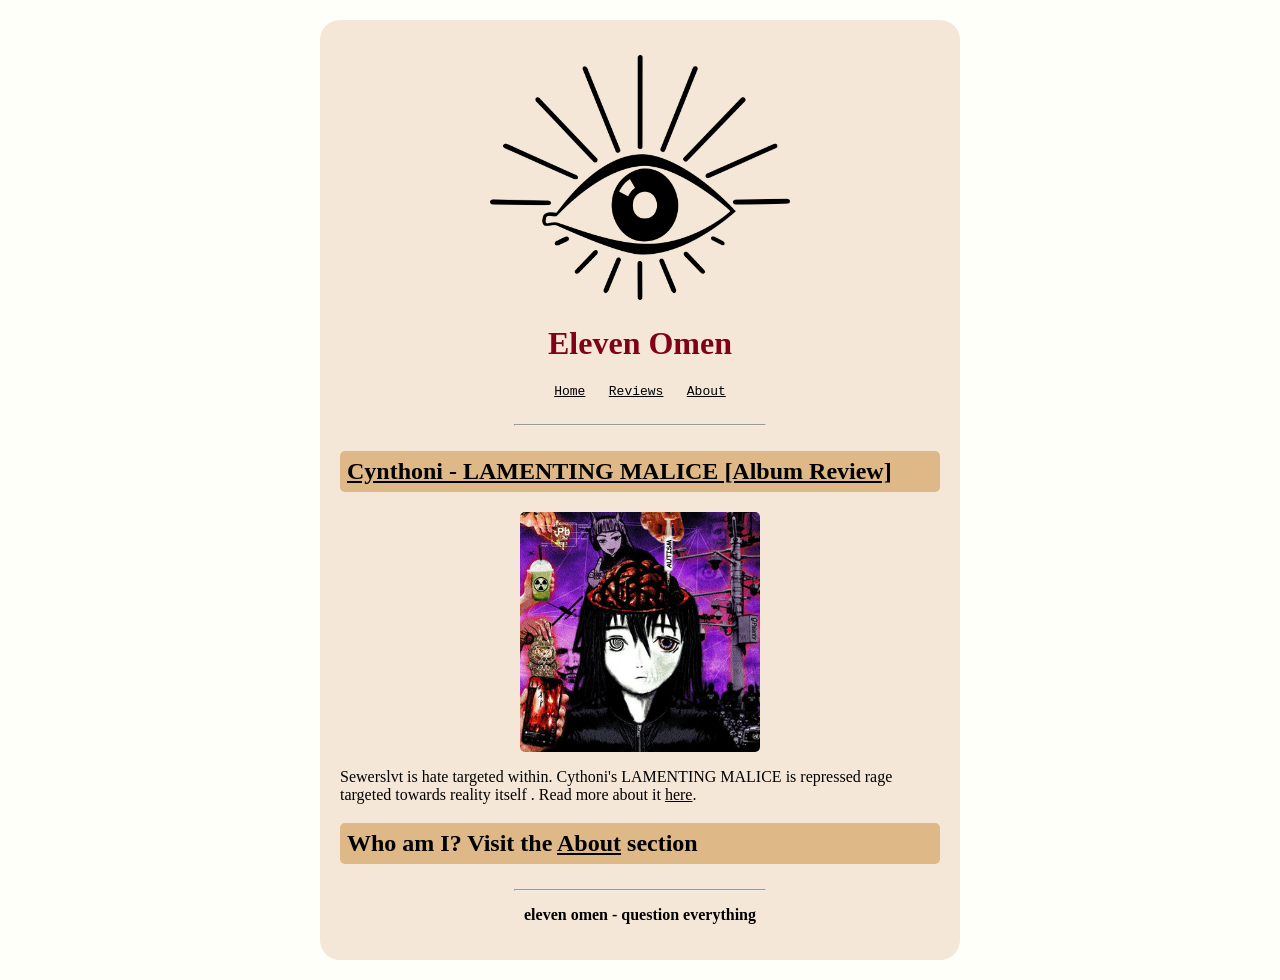
<file: index.html>
<!DOCTYPE html>
<html lang="en">
<head>
    <meta charset="UTF-8" />
    <meta name="viewport" content="width=device-width, initial-scale=1.0">
    <title>Eleven Omen</title>
    <link rel="stylesheet" href="/css/styles.css">
</head>
<body>
    <div class="container">
        <header>
            <img class="eye" src="/attachments/eye.png" width="300" />
            <h1>Eleven Omen</h1>
            <pre><nav><p><a href="/index.html">Home</a>   <a href="/reviews.html">Reviews</a>   <a href="/about.html">About</a></p></nav></pre>
            <hr>
        </header>

        <main>
            <article>
                <h2 class="newpost"><a href="/posts/reviews/20260909cyn.html">Cynthoni - LAMENTING MALICE [Album Review]</a></h2>
                <img style="display: block; width: 40%; margin: 0 auto; border-radius: 5px;" src="/attachments/cynthonilament.jpg" alt="lamenting malice album art">
                <p>
                    Sewerslvt is hate targeted within. Cythoni's LAMENTING MALICE is repressed rage targeted towards reality itself . Read more about it <a href="/posts/reviews/20260909cyn.html">here</a>.
                </p>
            </article>

            <article>
                <h2 class="newpost">Who am I? Visit the <a href="./about.html">About</a> section</h2>
            </articlea>
            
        </main>

        <footer>
            <hr>
            <p><b>eleven omen - question everything</b></p>
        </footer>
    </div>
</body>
</file>
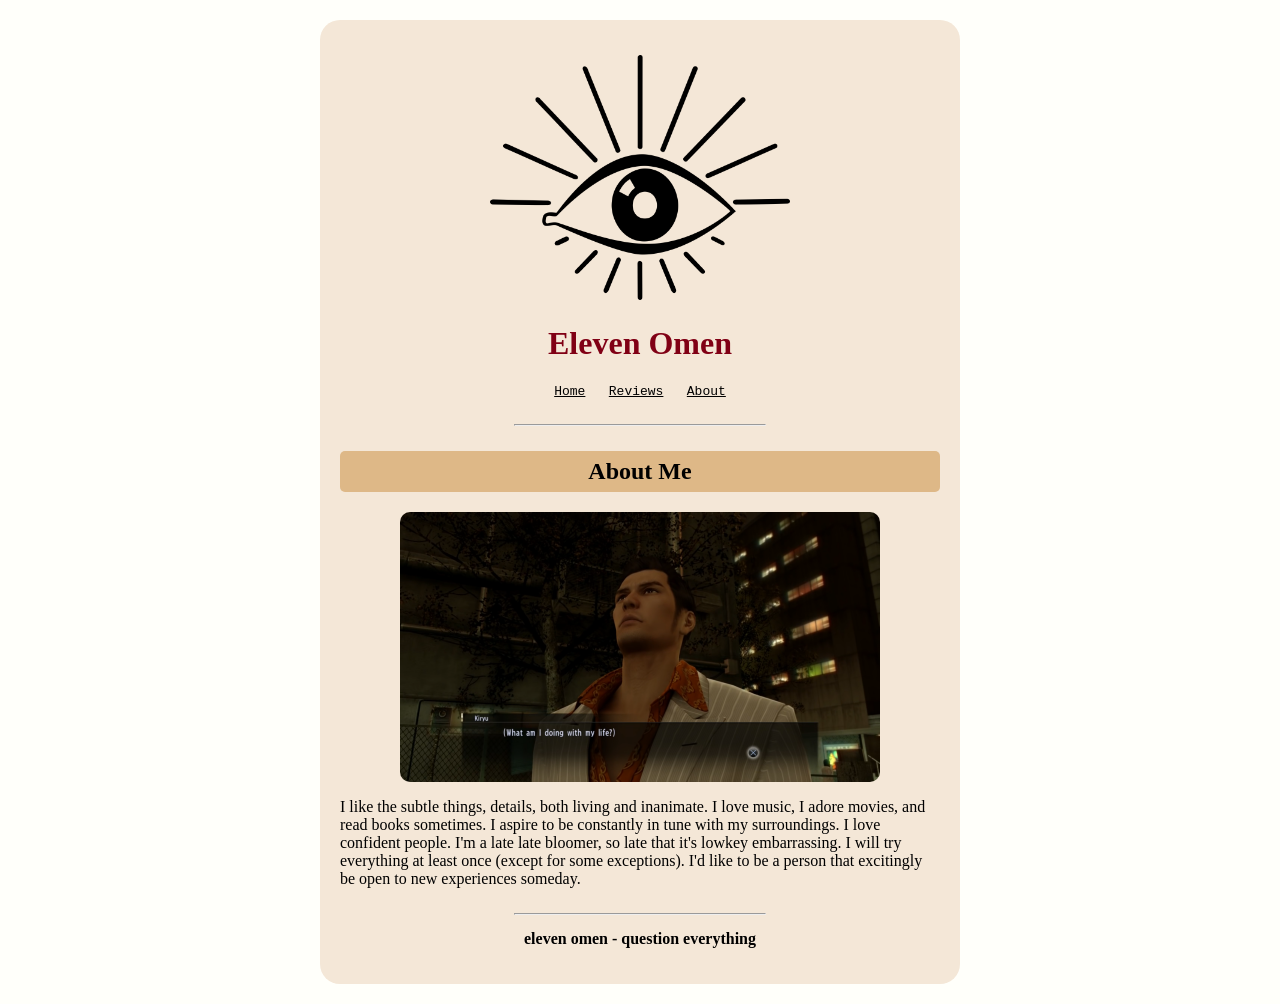
<file: about.html>
<!DOCTYPE html>
<html lang="en">
<head>
    <meta charset="UTF-8">
    <meta name="viewport" content="width=device-width, initial-scale=1.0">
    <title>Eleven Omen | About</title>
    <link rel="stylesheet" href="/css/styles.css">
</head>

<body>
    <div class="container">
        <header>
            <img class="eye" src="/attachments/eye.png" width="300" />
            <h1>Eleven Omen</h1>
            <pre><nav><p><a href="/index.html">Home</a>   <a href="/reviews.html">Reviews</a>   <a href="/about.html">About</a></p></nav></pre>
            <hr>
        </header>

        <main>
            <h2 style="text-align: center;">About Me</h2>
            <img style="width: 80%; margin: 0 auto; border-radius: 10px; display: block;" src="/attachments/kiryulament.png" alt="kiryu lamenting about life">
            <p>
                I like the subtle things, details, both living and inanimate. I love music, I adore movies, and read books sometimes. I aspire to be constantly in tune with my surroundings. I love confident people. I'm a late late bloomer, so late that it's lowkey embarrassing. I will try everything at least once (except for some exceptions). I'd like to be a person that excitingly be open to new experiences someday.
            </p>
        </main>

        <footer>
            <hr>
            <p><b>eleven omen - question everything</b></p>
        </footer>
    </div>
</body>
</file>
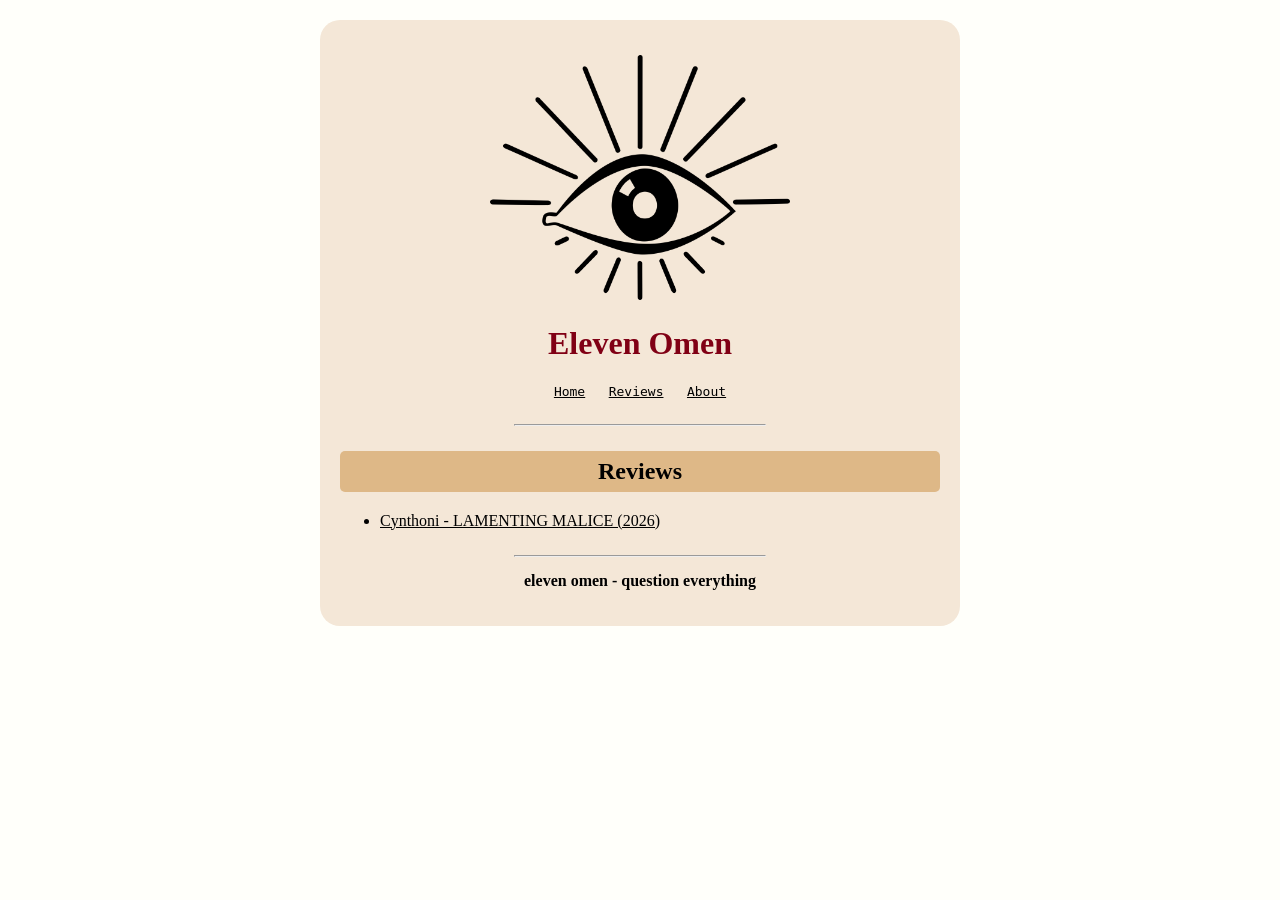
<file: reviews.html>
<!DOCTYPE html>
<html lang="en">
<head>
    <meta charset="UTF-8" />
    <meta name="viewport" content="width=device-width, initial-scale=1.0">
    <title>Eleven Omen</title>
    <link rel="stylesheet" href="/css/styles.css">
</head>

<body>
    <div class="container">
        <header>
            <img class="eye" src="/attachments/eye.png" width="300" />
            <h1>Eleven Omen</h1>
            <pre><nav><p><a href="/index.html">Home</a>   <a href="/reviews.html">Reviews</a>   <a href="/about.html">About</a></p></nav></pre>
            <hr>
        </header>

        <main>
            <h2 style="text-align: center;">Reviews</h2>
            <ul>
                <li>
                    <a href="/posts/reviews/20260909cyn.html">Cynthoni - LAMENTING MALICE (2026)</a>
                </li>
            </ul>
        </main>

        <footer>
            <hr>
            <p><b>eleven omen - question everything</b></p>
        </footer>
    </div>
</body>
</file>
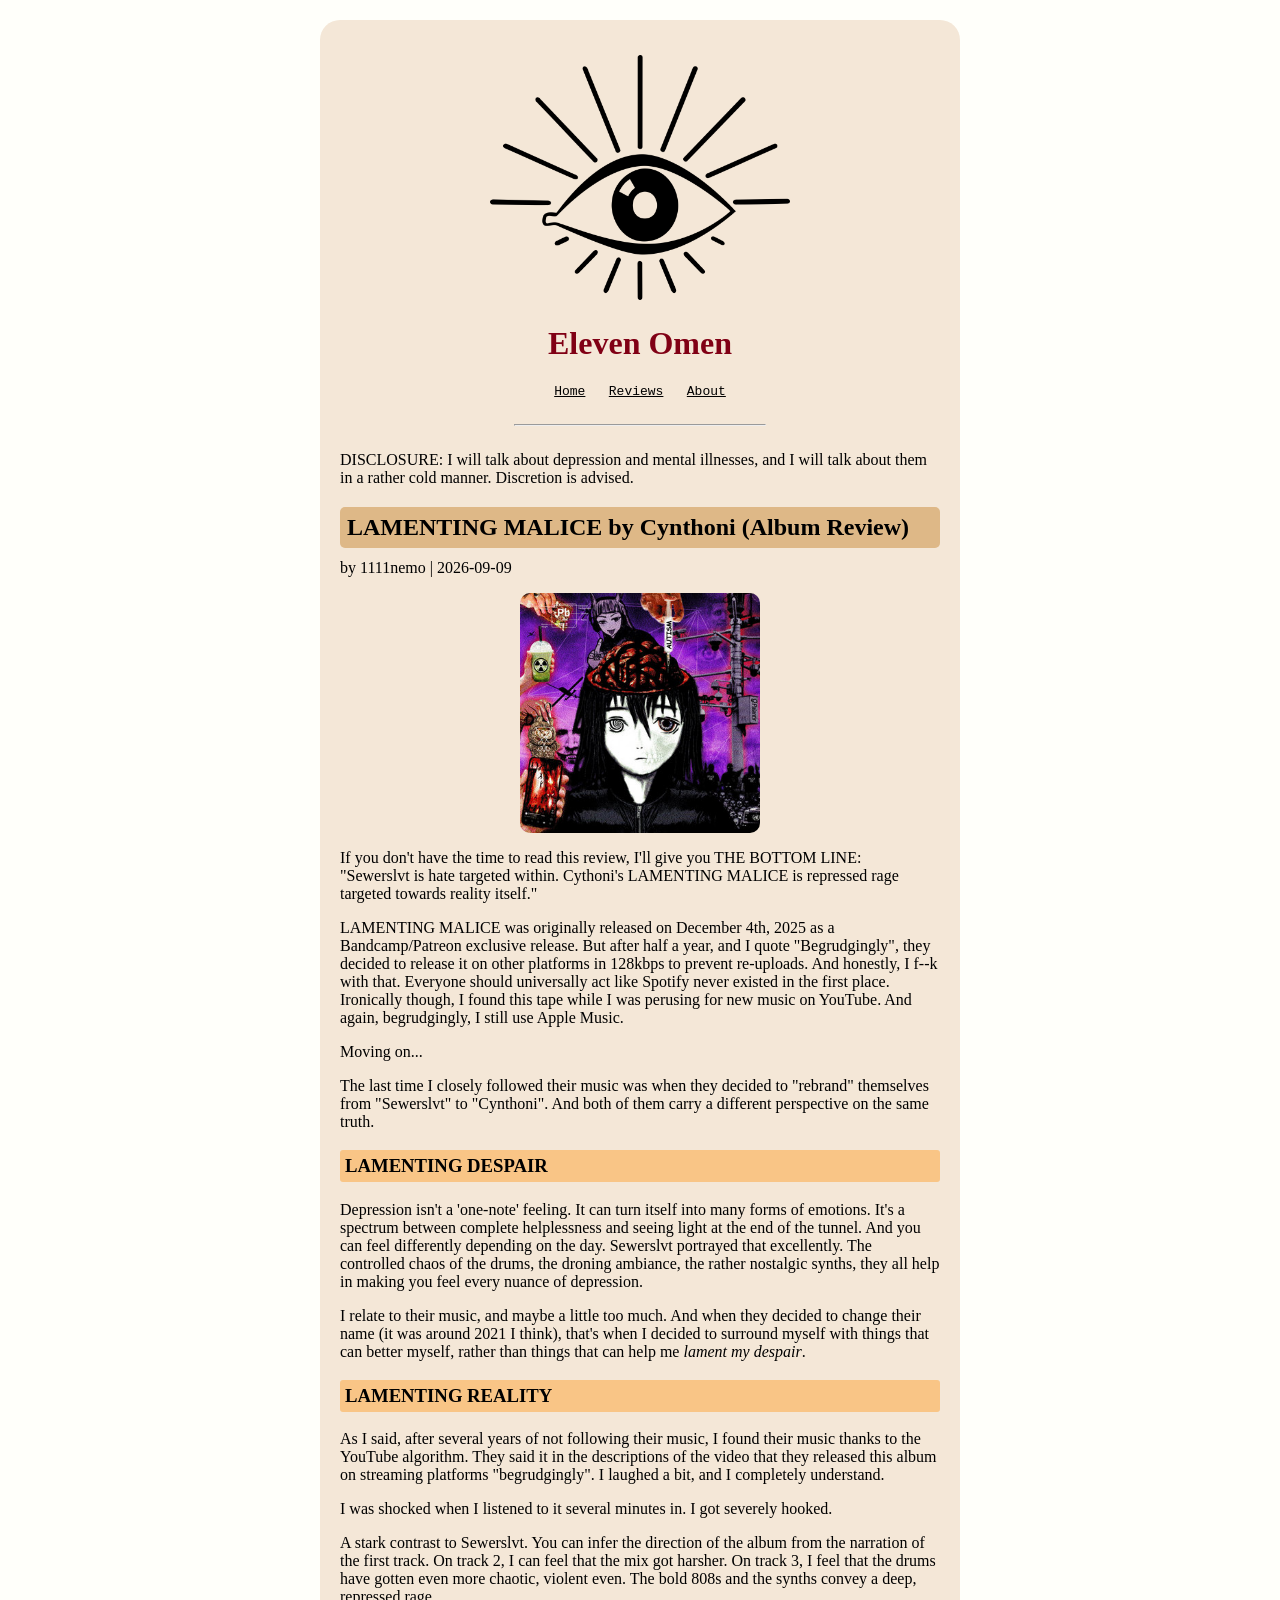
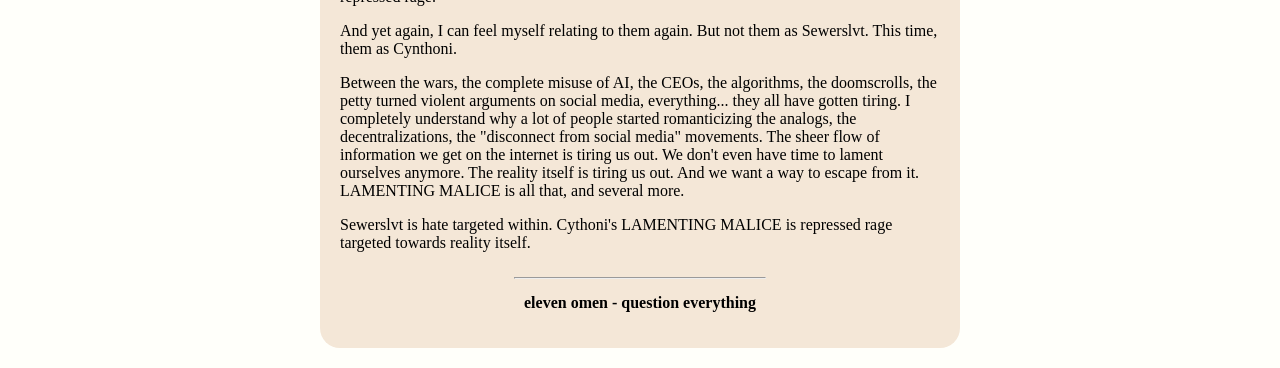
<file: posts/reviews/20260909cyn.html>
<!DOCTYPE html>
<html lang="en">
<head>
    <meta charset="UTF-8" />
    <meta name="viewport" content="width=device-width, initial-scale=1.0">
    <title>Eleven Omen | LAMENTING MALICE</title>
    <link rel="stylesheet" href="/css/styles.css">
</head>

<body>
    <div class="container">

        <header>
            <img class="eye" src="/attachments/eye.png" width="300" />
            <h1>Eleven Omen</h1>
            <pre><nav><p><a href="/index.html">Home</a>   <a href="/reviews.html">Reviews</a>   <a href="/about.html">About</a></p></nav></pre>
            <hr>
        </header>


        <main>
            <p>
                DISCLOSURE: I will talk about depression and mental illnesses, and I will talk about them in a rather cold manner. Discretion is advised.
            </p>
            
            <h2>LAMENTING MALICE by Cynthoni (Album Review)</h2>
            <p class="author">by 1111nemo | 2026-09-09</p>
            <img style="display: block; width: 40%; margin: 0 auto; border-radius: 10px;" src="/attachments/cynthonilament.jpg" alt="lamenting malice album art">
            <p>
                If you don't have the time to read this review, I'll give you THE BOTTOM LINE:<br />
                "Sewerslvt is hate targeted within. Cythoni's LAMENTING MALICE is repressed rage targeted towards reality itself."
            </p>
            <p>
                LAMENTING MALICE was originally released on December 4th, 2025 as a Bandcamp/Patreon exclusive release. But after half a year, and I quote "Begrudgingly", they decided to release it on other platforms in 128kbps to prevent re-uploads. And honestly, I f--k with that. Everyone should universally act like Spotify never existed in the first place. Ironically though, I found this tape while I was perusing for new music on YouTube. And again, begrudgingly, I still use Apple Music.
            </p>
            <p>Moving on...</p>
            <p>
                The last time I closely followed their music was when they decided to "rebrand" themselves from "Sewerslvt" to "Cynthoni". And both of them carry a different perspective on the same truth.
            </p>

            <h3>LAMENTING DESPAIR</h3>
            <p>
                Depression isn't a 'one-note' feeling. It can turn itself into many forms of emotions. It's a spectrum between complete helplessness and seeing light at the end of the tunnel. And you can feel differently depending on the day. Sewerslvt portrayed that excellently. The controlled chaos of the drums, the droning ambiance, the rather nostalgic synths, they all help in making you feel every nuance of depression.
            </p>
            <p>
                I relate to their music, and maybe a little too much. And when they decided to change their name (it was around 2021 I think), that's when I decided to surround myself with things that can better myself, rather than things that can help me <i>lament my despair</i>.
            </p>

            <h3>LAMENTING REALITY</h3>
            <p>
                As I said, after several years of not following their music, I found their music thanks to the YouTube algorithm. They said it in the descriptions of the video that they released this album on streaming platforms "begrudgingly". I laughed a bit, and I completely understand.
            </p>
            <p>
                I was shocked when I listened to it several minutes in. I got severely hooked.
            </p>
            <p>
                A stark contrast to Sewerslvt. You can infer the direction of the album from the narration of the first track. On track 2, I can feel that the mix got harsher. On track 3, I feel that the drums have gotten even more chaotic, violent even. The bold 808s and the synths convey a deep, repressed rage. 
            </p>
            <p>
                And yet again, I can feel myself relating to them again. But not them as Sewerslvt. This time, them as Cynthoni.
            </p>
            <p>
                Between the wars, the complete misuse of AI, the CEOs, the algorithms, the doomscrolls, the petty turned violent arguments on social media, everything... they all have gotten tiring. I completely understand why a lot of people started romanticizing the analogs, the decentralizations, the "disconnect from social media" movements. The sheer flow of information we get on the internet is tiring us out. We don't even have time to lament ourselves anymore. The reality itself is tiring us out. And we want a way to escape from it. LAMENTING MALICE is all that, and several more.
            </p>
            <p>
                Sewerslvt is hate targeted within. Cythoni's LAMENTING MALICE is repressed rage targeted towards reality itself.
            </p>
        </main>

        <footer>
            <hr>
            <p><b>eleven omen - question everything</b></p>
        </footer>

    </div>
</body>
</file>
<file: css/styles.css>
h1 {
    color: rgb(128, 0, 21);
}

.eye {
    margin-top: 15px;
}

body {
    background-color: rgb(255, 255, 250);
}

.container {
    width: 38%;
    min-width: 600px;
    margin: 20px auto;
    padding: 20px;
    background-color: hsl(34, 57%, 90%);
    border-radius: 20px;
    font-family: 'Times New Roman', Times, serif;
}

header {
  text-align: center;
}

footer {
    text-align: center;
}

h2 {
    background-color: hsl(34, 57%, 70%);
    color: black;
    border-radius: 5px;
    padding: 7px;
}

h3 {
    background-color: hsl(33, 90%, 75%);
    padding: 5px;
    border-radius: 3px;
}

hr {
    max-width: 250px;
    margin-top: 25px;
    margin-bottom: 25px;
}

footer p {
    margin-top: -10px;
}

.author {
    margin-top: -8px;
}

/* ----- a ----- */

a:link, a:visited {
    color: black;
}

a:hover {
    color: rgb(128, 0, 21);
}

a:active {
    color: whitesmoke;
}

/* -----   ----- */
</file>
